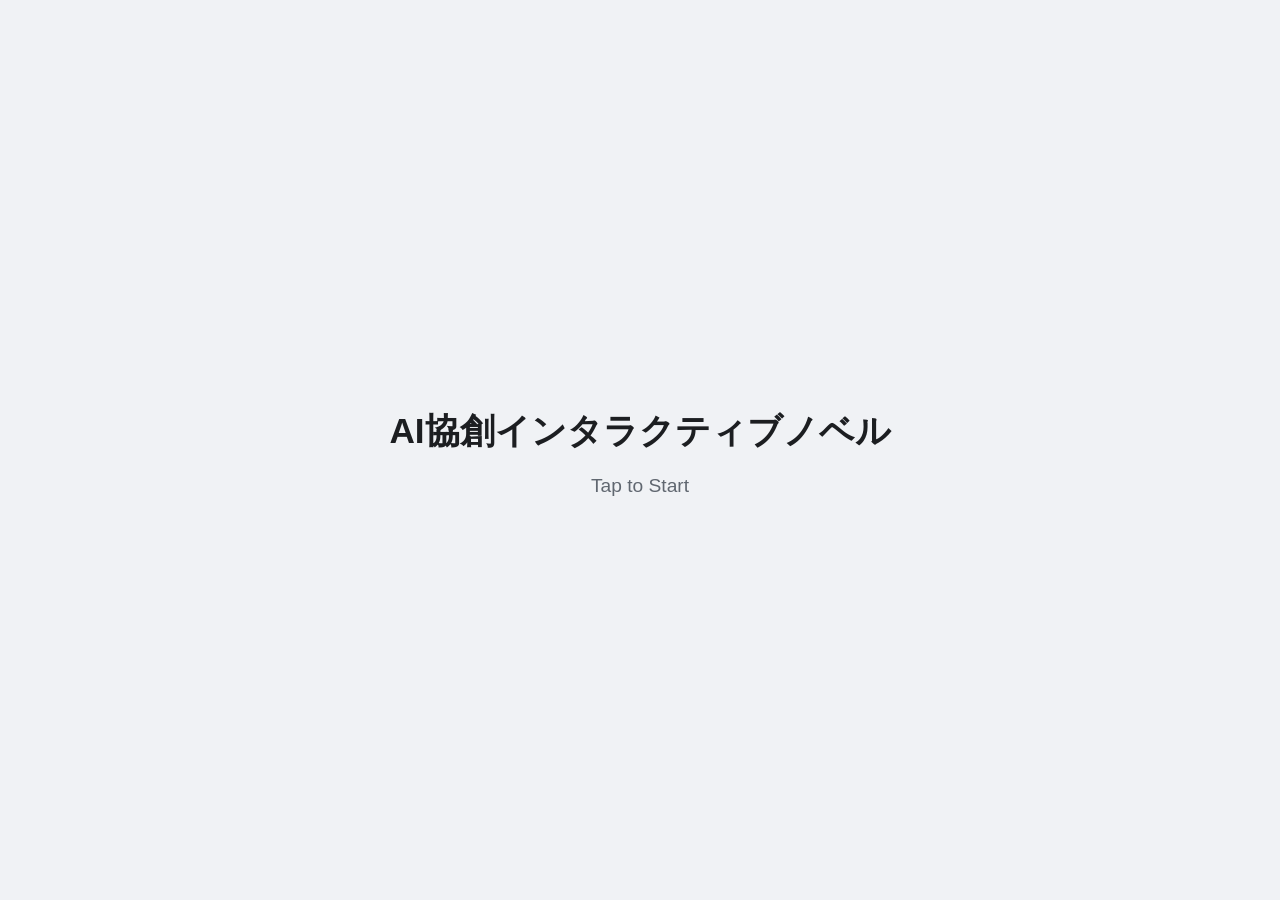
<file: index.html>
<!DOCTYPE html>
<html lang="ja">
<head>
  <meta charset="UTF-8">
  <meta name="viewport" content="width=device-width, initial-scale=1.0">
  <title>AI協創インタラクティブノベル</title>
  <link rel="stylesheet" href="css/top.css">
</head>
<body>
  <div id="title-page">
    <div class="title-screen-content">
      <h1 class="app-title">AI協創インタラクティブノベル</h1>
      <p class="tap-to-start">Tap to Start</p>
    </div>
  </div>
  <script src="js/top.js"></script>
</body>
</html>
</file>
<file: css/top.css>
/* 基本的なリセットと設定 */
body, html {
  margin: 0;
  padding: 0;
  height: 100%;
  font-family: -apple-system, BlinkMacSystemFont, "Segoe UI", Roboto, Helvetica, Arial, sans-serif;
  background-color: #f0f2f5;
  color: #1c1e21;
}

/* --- Title Screen --- */
#title-page {
  cursor: pointer;
  box-sizing: border-box;
  height: 100vh; /* 画面の高さいっぱいに広げる */
  display: flex;
  justify-content: center;
  align-items: center;
}

.title-screen-content {
  text-align: center;
}

.app-title {
  font-size: 2.2em;
  margin-bottom: 20px; /* 下のテキストとの間隔を調整 */
  font-weight: bold;
  color: #1c1e21;
}

.tap-to-start {
  font-size: 1.2em;
  color: #606770;
  animation: blink-animation 1.8s infinite;
}

/* 点滅アニメーション */
@keyframes blink-animation {
  0%, 100% { opacity: 1; }
  50% { opacity: 0.3; }
}

/* スマートフォン向けのレスポンシブ対応 */
@media (max-width: 600px) {
  .app-title {
    font-size: 1.8em;
  }
}
</file>
